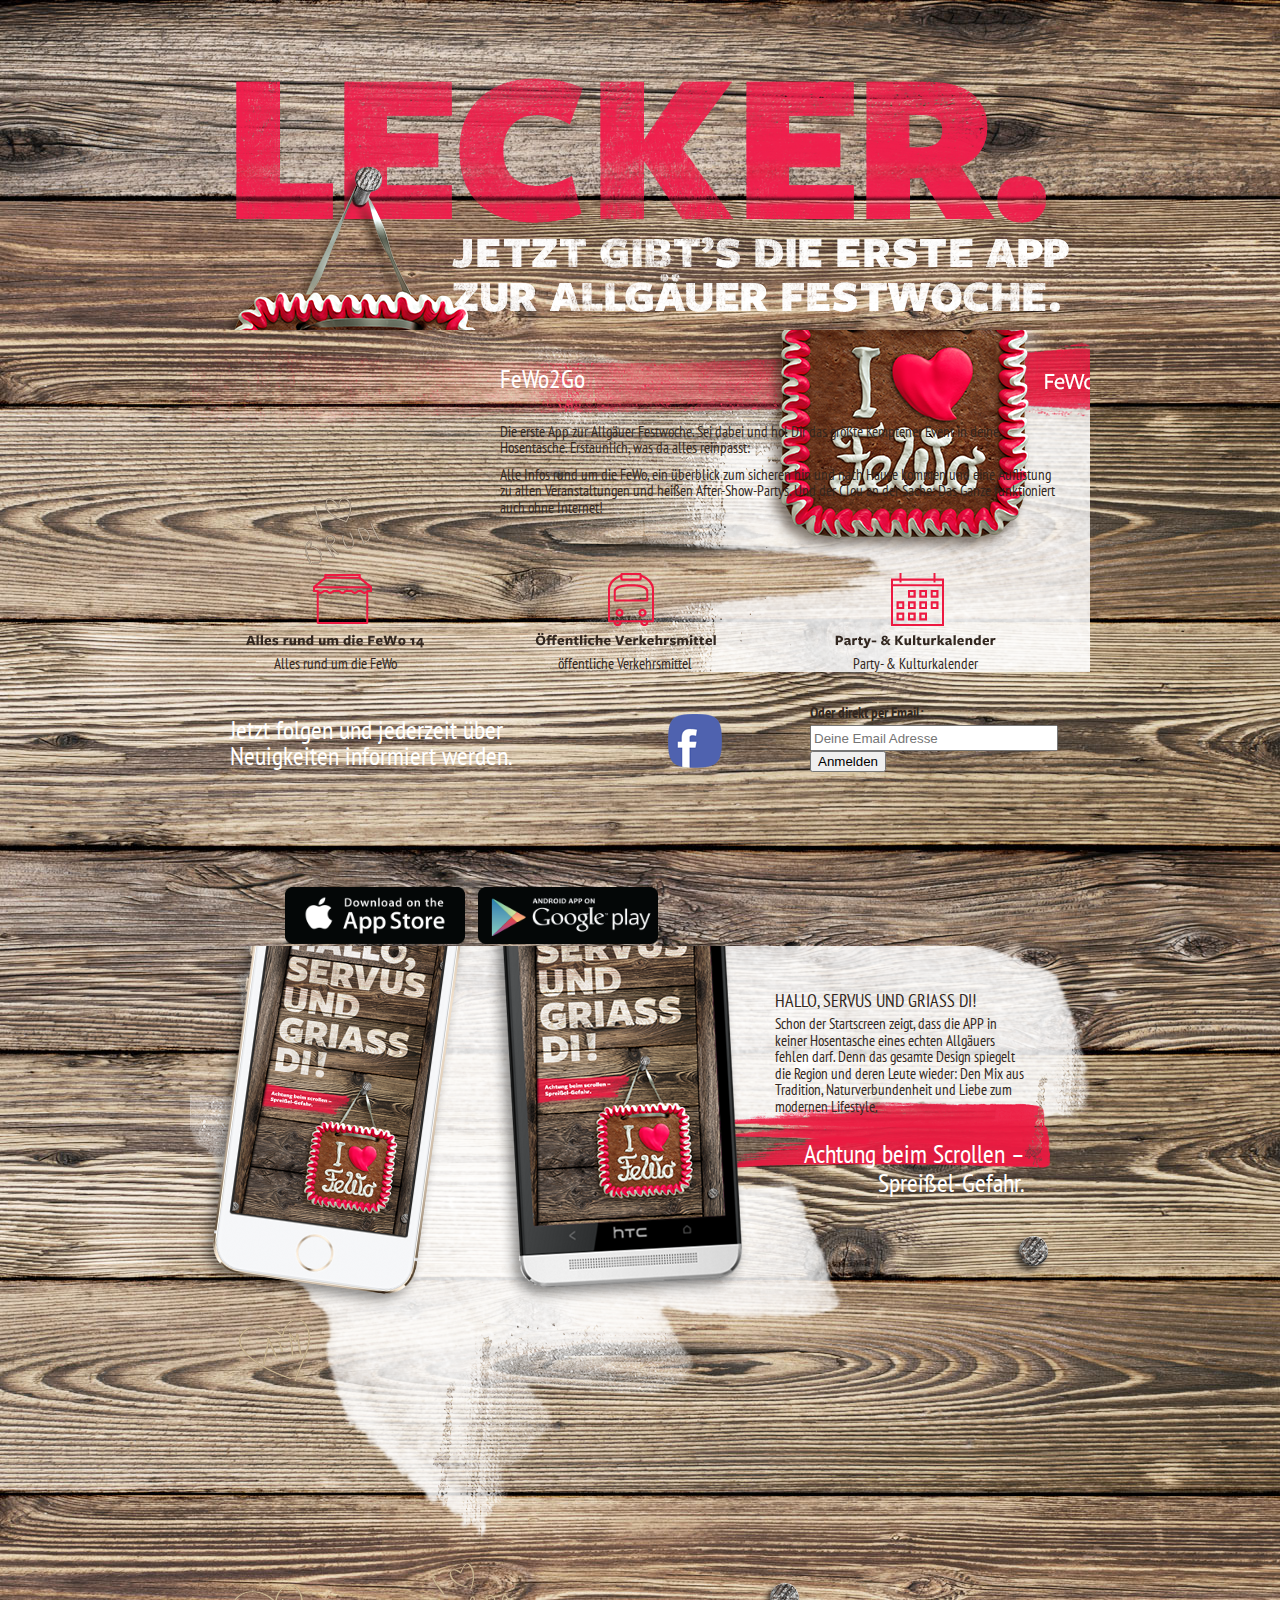
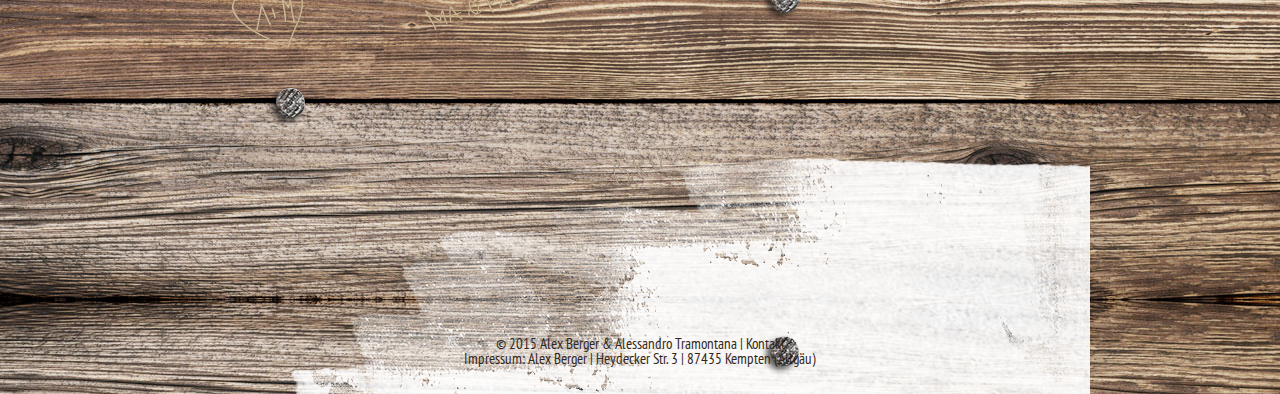
<file: index.html>
<!--
 _      _____ _____  _   __ ___________ _ 
| |    |  ___/  __ \| | / /|  ___| ___ \ |
| |    | |__ | /  \/| |/ / | |__ | |_/ / |
| |    |  __|| |    |    \ |  __||    /| |
| |____| |___| \__/\| |\  \| |___| |\ \|_|
\_____/\____/ \____/\_| \_/\____/\_| \_(_)
  ________          __  ___   _____       
 |  ____\ \        / / |__ \ / ____|      
 | |__ __\ \  /\  / /__   ) | |  __  ___  
 |  __/ _ \ \/  \/ / _ \ / /| | |_ |/ _ \ 
 | | |  __/\  /\  / (_) / /_| |__| | (_) |
 |_|  \___| \/  \/ \___/____|\_____|\___/ 

Etwas interessantes entdeckt? Arbeite mit uns: servus@fewo2go.com

-->
<!doctype html>
<!--[if lt IE 7]> <html class="no-js lt-ie9 lt-ie8 lt-ie7" lang="de"> <![endif]-->
<!--[if IE 7]>    <html class="no-js lt-ie9 lt-ie8" lang="de"> <![endif]-->
<!--[if IE 8]>    <html class="no-js lt-ie9" lang="de"> <![endif]-->
<!--[if gt IE 8]><!--> <html class="no-js" lang="de"> <!--<![endif]-->
<head>
    <meta charset="utf-8">
    <meta http-equiv="X-UA-Compatible" content="IE=edge,chrome=1">
    <meta name="description" content="Deine App zur Allgäuer Festwoche">
    <meta name="author" content="Alex Berger, Alessandro Tramontana, Miriam Janiel">
    <meta name="keywords" content="FeWo2Go, Festwoche, Kempten, Allgäu, App, Messe, Bierzelt, Milchzelt, Stiftzelt, Sommerfest, Verbrauchermesse">
    <meta name="viewport" content="width=device-width">
	<meta name="apple-itunes-app" content="app-id=889962859">
    
    <link rel="stylesheet" href="css/reset.css">
    <link rel="stylesheet" href="css/styles.css">
    <link href='http://fonts.googleapis.com/css?family=PT+Sans+Narrow:400,700' rel='stylesheet' type='text/css'>
    
    <link rel="shortcut icon" href="/favicon.ico">
    
	<script>
		(function(i,s,o,g,r,a,m){i['GoogleAnalyticsObject']=r;i[r]=i[r]||function(){
		(i[r].q=i[r].q||[]).push(arguments)},i[r].l=1*new Date();a=s.createElement(o),
		m=s.getElementsByTagName(o)[0];a.async=1;a.src=g;m.parentNode.insertBefore(a,m)
		})(window,document,'script','//www.google-analytics.com/analytics.js','ga');
		
		ga('create', 'UA-51865531-3', 'fewo2go.com');
		ga('send', 'pageview');
	</script>
    
    <title>FeWo2Go &ndash; Deine App zur Allg&auml;uer Festwoche.</title>
</head>

<body>
	<div id="wrapper">
	<div role="main" id="main">
		<header>
			<div id="header_inner"></div>
		</header>
		
		<div id="hero">
		<div id="hero_inner">
			<div class="hero_description">
				<h1>FeWo2Go</h1>
				<p>Die erste App zur Allg&auml;uer Festwoche. Sei dabei und hol Dir das gr&ouml;ßte Kemptener Event in deine Hosentasche. Erstaunlich, was da alles reinpasst:</p>
				<p>Alle Infos rund um die FeWo, ein &uuml;berblick zum sicheren hin und nach Hause kommen und eine Auflistung zu allen Veranstaltungen und hei&szlig;en After-Show-Partys. Und der Clou an der Sache: Das Ganze funktioniert auch ohne Internet!</p>
				<p><br></p>
			</div><!-- hero_description -->
			<div class="hero_features">
				<ul>
					<li><img src="img/hero_feature_fewo.png" alt="Alles rund um die FeWo" /><span style="display:block;">Alles rund um die FeWo</span></li>
					<li><img src="img/hero_feature_transit.png" alt="&Ouml;ffentliche Verkehrsmittel" /><span style="display:block;">&ouml;ffentliche Verkehrsmittel</span></li>
					<li><img src="img/hero_feature_events.png" alt="Party- &amp; Kulturkalender" /><span style="display:block;">Party- &amp; Kulturkalender</span></li>
				</ul>
			</div><!-- hero_features -->
		</div><!-- hero_inner -->
		</div><!-- hero -->
		
		<div id="social">
		<div id="social_inner">
			<div class="social_follow">
				<h1>Jetzt folgen und jederzeit über<br>Neuigkeiten informiert werden.</h1>
				<ul>
					<li><a href="http://facebook.com/fewo2goapp" target="_blank"><img src="img/social_facebook.png" alt="Like FeWo2Go auf Facebook" /></a></li>
				</ul>
				<div id="mc_embed_signup">
					<p style="font-weight: bold;">Oder direkt per Email:</p>
					<form action="http://fewo2go.us8.list-manage.com/subscribe/post?u=4d682f47e1540a56bd6c5946e&amp;id=15f07fd3b3" method="post" id="mc-embedded-subscribe-form" name="mc-embedded-subscribe-form" class="validate" target="_blank" novalidate>
					<input type="email" value="" name="EMAIL" class="email" id="mce-EMAIL" placeholder="Deine Email Adresse" required>
					<div style="position: absolute; left: -5000px;"><input type="text" name="b_4d682f47e1540a56bd6c5946e_15f07fd3b3" tabindex="-1" value=""></div>
					<div class="clear"><input type="submit" value="Anmelden" name="subscribe" id="mc-embedded-subscribe" class="button"></div>
					</form>
				</div><!-- mc_embed_signup -->
			</div><!-- social_follow -->
		</div><!-- social_inner -->
		</div><!-- social -->
		
		<div id="store">
			<div id="store_inner">
				<ul>
					<li><a href="http://www.fewo2go.com/iphone" target="_blank"><img src="img/app_ios.png" alt="Lade Dir FeWo2Go für iPhone" /></a></li>
					<li><a href="http://www.fewo2go.com/android" target="_blank"><img src="img/app_google.png" alt="Lade Dir FeWo2Go für Android" /></a></li>
				</ul>	
			</div>
		</div>
		
		<div id="app">
		<div id="app_inner">
			<h2>Hallo, Servus und Gria&szlig; di!</h2>
			<p>Schon der Startscreen zeigt, dass die APP in keiner Hosentasche eines echten Allg&auml;uers fehlen darf. Denn das gesamte Design spiegelt die Region und deren Leute wieder: Den Mix aus Tradition, Naturverbundenheit und Liebe zum modernen Lifestyle.</p>
			<h1>Achtung beim Scrollen &ndash;<br>Sprei&szlig;el-Gefahr.</h1>
		</div><!-- app_inner -->
		</div><!-- app -->
		
		<footer>
		<div id="footer_cr">
			&copy; 2015 <a href="team">Alex Berger &amp; Alessandro Tramontana</a> | <a href="mailto:servus@fewo2go.com">Kontakt</a><br>
			<p>Impressum: Alex Berger | Heydecker Str. 3 | 87435 Kempten (Allg&auml;u)</p>
			</div><!-- footer_cr -->
		</footer>
	</div><!-- main -->
	</div><!-- wrapper -->
</body>
</html>
</file>
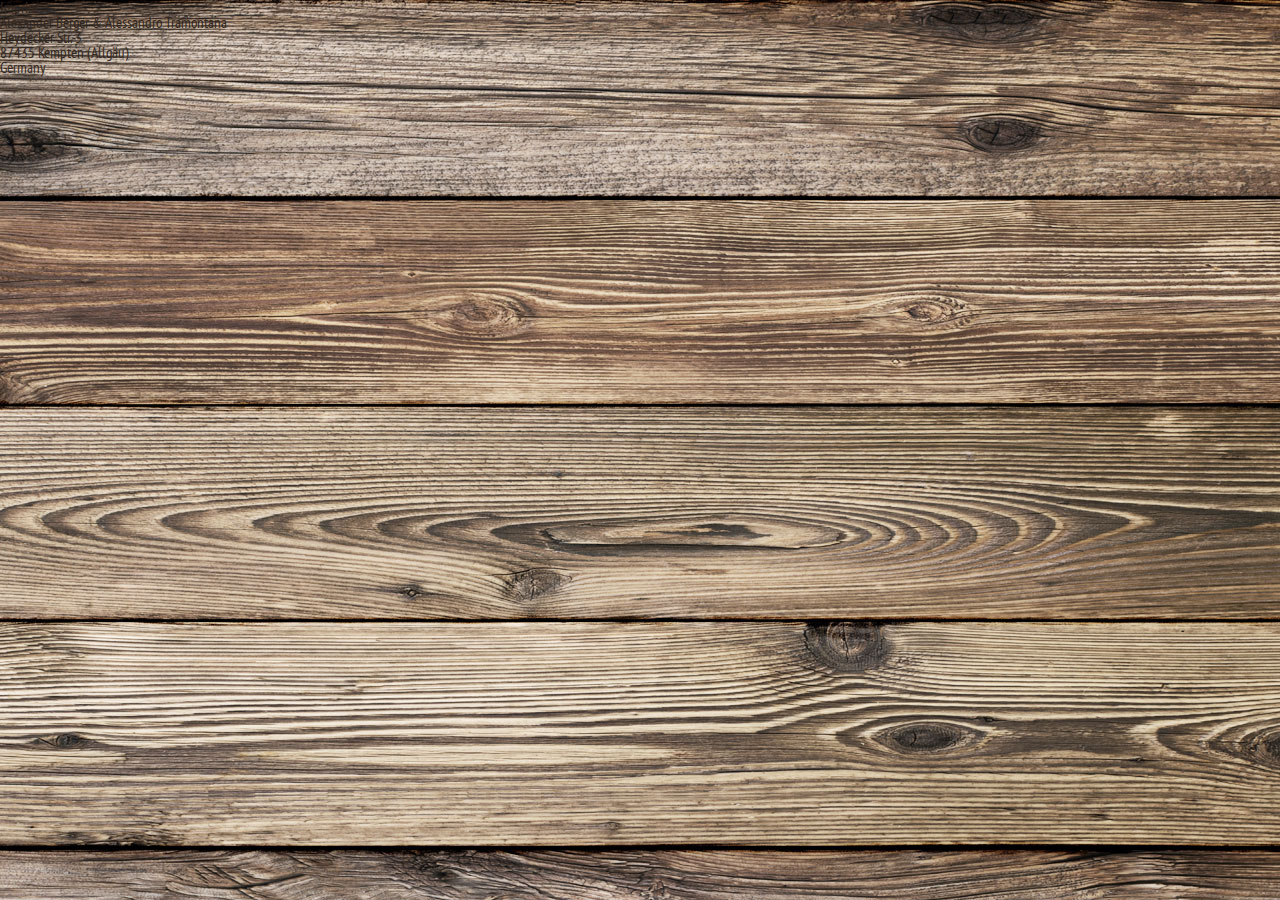
<file: imprint/index.html>
<!doctype html>
<!--[if lt IE 7]> <html class="no-js lt-ie9 lt-ie8 lt-ie7" lang="de"> <![endif]-->
<!--[if IE 7]>    <html class="no-js lt-ie9 lt-ie8" lang="de"> <![endif]-->
<!--[if IE 8]>    <html class="no-js lt-ie9" lang="de"> <![endif]-->
<!--[if gt IE 8]><!--> <html class="no-js" lang="de"> <!--<![endif]-->
<head>
    <meta charset="utf-8">
    <meta http-equiv="X-UA-Compatible" content="IE=edge,chrome=1">
    <meta name="description" content="Die inoffizielle App zur Allgäuer Festwoche 2014">
    <meta name="author" content="Alex Berger, Alessandro Tramontana">
    <meta name="keywords" content="FeWo2Go, Festwoche, Kempten, Allgäu, App">
    <meta name="viewport" content="width=device-width">
    
    <link rel="stylesheet" href="../css/reset.css">
    <link rel="stylesheet" href="../css/styles.css">
    <link href='http://fonts.googleapis.com/css?family=PT+Sans+Narrow:400,700' rel='stylesheet' type='text/css'>
    
    <link rel="shortcut icon" href="../assets/ico/favicon.ico">
    
	<script>
		(function(i,s,o,g,r,a,m){i['GoogleAnalyticsObject']=r;i[r]=i[r]||function(){
		(i[r].q=i[r].q||[]).push(arguments)},i[r].l=1*new Date();a=s.createElement(o),
		m=s.getElementsByTagName(o)[0];a.async=1;a.src=g;m.parentNode.insertBefore(a,m)
		})(window,document,'script','//www.google-analytics.com/analytics.js','ga');
		
		ga('create', 'UA-51865531-3', 'fewo2go.com');
		ga('send', 'pageview');
	</script>
    
    <title>FeWo2Go - Die inoffizielle App zur Allgäuer Festwoche 2014</title>
</head>

<body>
	<div id="imprint_wrapper">
		<h1>Imprint</h1>
		<h2>Alexander Berger & Alessandro Tramontana</h2>
		<p>Heydecker Str. 3<br />
			87435 Kempten (Allgäu)<br />
			Germany</p>
	</div>	
</body>

</html>
</file>
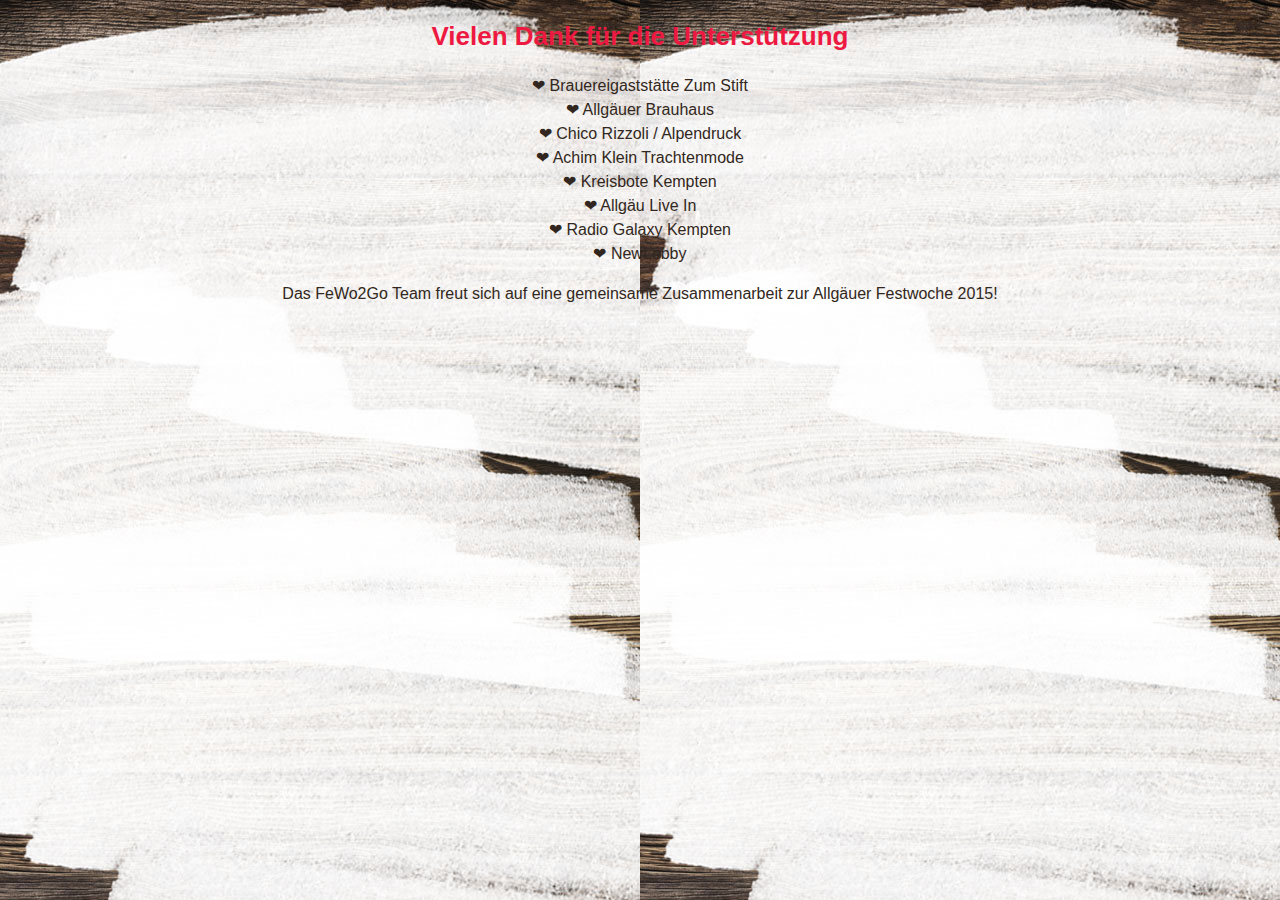
<file: thanks/index.html>
<!doctype html>
<!--[if lt IE 7]> <html class="no-js lt-ie9 lt-ie8 lt-ie7" lang="de"> <![endif]-->
<!--[if IE 7]>    <html class="no-js lt-ie9 lt-ie8" lang="de"> <![endif]-->
<!--[if IE 8]>    <html class="no-js lt-ie9" lang="de"> <![endif]-->
<!--[if gt IE 8]><!--> <html class="no-js" lang="de"> <!--<![endif]-->
<head>
    <meta charset="utf-8">
    <meta http-equiv="X-UA-Compatible" content="IE=edge,chrome=1">
    <meta name="description" content="Deine App zur Allgäuer Festwoche">
    <meta name="author" content="Alex Berger, Alessandro Tramontana, Miriam Janiel">
    <meta name="keywords" content="FeWo2Go, Festwoche, Kempten, Allgäu, App, Messe, Bierzelt, Milchzelt, Stiftzelt, Sommerfest, Verbrauchermesse">
    <meta name="viewport" content="width=device-width">
    <link rel="shortcut icon" href="assets/ico/favicon.ico">
	<script>
		(function(i,s,o,g,r,a,m){i['GoogleAnalyticsObject']=r;i[r]=i[r]||function(){
		(i[r].q=i[r].q||[]).push(arguments)},i[r].l=1*new Date();a=s.createElement(o),
		m=s.getElementsByTagName(o)[0];a.async=1;a.src=g;m.parentNode.insertBefore(a,m)
		})(window,document,'script','//www.google-analytics.com/analytics.js','ga');
		
		ga('create', 'UA-51865531-3', 'fewo2go.com');
		ga('send', 'pageview');
	</script>
</head>

<body style="background: #322720;background: url(../img/bg_thanks.jpg);background-position: left top;color: #322720;font-family: Helvetica, Arial, sans-serif;line-height:1.5;">
	<h1 style="font-size: 26px;
	color: #ed1941;
	text-align: center;">Vielen Dank für die Unterstützung</h1>
	<ul style="list-style: none;margin-left: 0;padding-left: 1em;text-indent: -1em; text-align:center;">
		<li>&#10084; Brauereigaststätte Zum Stift</li>
		<li>&#10084; Allgäuer Brauhaus</li>
		<li>&#10084; Chico Rizzoli / Alpendruck</li>
		<li>&#10084; Achim Klein Trachtenmode</li>
		<li>&#10084; Kreisbote Kempten</li>
		<li>&#10084; Allgäu Live In</li>
		<li>&#10084; Radio Galaxy Kempten</li>
		<li>&#10084; NewLobby</li>
		<p>Das FeWo2Go Team freut sich auf eine gemeinsame Zusammenarbeit zur Allgäuer Festwoche 2015!</p>
	</ul>
</body>
</html>
</file>
<file: css/styles.css>
html {
    font-size: 62.5%;
	background: #322720;
	background: url(../img/wrapper_bg.jpg);
	background-position: center top;
}

body {
    color: #322720;
}

html, body {
	font-family: 'PT Sans Narrow', "Helvetica", Arial, sans-serif;
	font-size: 15px;
}

a {
    color: #ed1941;
    text-decoration: none;
}

a:hover {
	color: #ed1941;
    text-decoration: underline;
}

a:visited {
	color: #ed1941;
    text-decoration: none;
}

a:active {
    color: #ed1941;
    text-decoration: none;
}

#wrapper {
	width: 900px;
	margin: 0 auto;
}

#main {
    
}

#header_inner,
#hero_inner,
#social_inner,
#store_inner,
#footer_inner {
    width: 900px;
	margin: 0 auto;
}

header {
	height: 330px;
	background: url(../img/header_bg.png);
}

#hero {
	height: 342px;
	background: url(../img/hero_bg.png);
}

.hero_description {
	padding: 35px 30px 30px 310px;
	line-height: 1.1;
}

.hero_description h1 {
	font-weight: 300;
	font-size: 26px;
	color: #fff;
	margin-bottom: 30px;
}

.hero_description p {
	margin-bottom: 10px;
}

.hero_features {
	margin-top: -20px;
}

.hero_features ul li {
	display: inline;
	float: left;
	list-style-type: none;
	margin: 10px;
	width: 270px;
}

.hero_features ul li img {
	margin-bottom: 5px;
}

.hero_features ul {
	text-align: center;
}

#social {
	height: 145px;
}

.social_follow {
	padding: 45px 30px 30px 40px;
}

.social_follow h1 {
	font-weight: 300;
	font-size: 26px;
	color: #fff;
}

.social_follow ul li {
	display: inline;
	list-style-type: none;
	margin: 5px;
}

.social_follow ul {
	text-align: center;
	margin-top: -55px;
	margin-left: 100px;
}

#mc_embed_signup {
	margin-top: -65px;
	margin-left: 580px;
}

#mc_embed_signup input#mce-EMAIL.email {
	margin-top: 5px;
	width: 240px;
	height: 20px;
}

#mc_embed_signup input#mc-embedded-subscribe.button {

}

#store {
	
}

#store_inner ul li {
	display: inline;
	list-style-type: none;
	margin: 5px;
}

#store_inner ul {
	margin-top: 70px;
	margin-left: 90px;
}

#store_inner img {
	width: 180px;
}

#app {
	height: 600px;
	background: url(../img/app_bg.png);
	background-position: bottom;
	line-height: 1.1;
}

#app_inner {
	width: 250px;
	padding: 45px 0 0 585px;
}

#app h1 {
	text-align: right;
	font-weight: 300;
	font-size: 26px;
	color: #fff;
	margin: 25px 0 0 20px;
}

#app h2 {
	text-transform: uppercase;
	font-size: 18px;
	font-weight: 400;
	margin-bottom: 5px;
}

footer {
    height: 448px;
	background: url(../img/footer_bg.png);
}

footer a,
footer a:hover,
footer a:active,
footer a:visited {
	color: #322720;
}

#footer_cr {
	width: 400px;
	margin: 0 auto;
	padding-top: 390px;
	text-align: center;
}

@media only screen and (max-device-width: 480px) {
    html { background: url(../img/wrapper_bg_mobile.png); }
}
</file>
